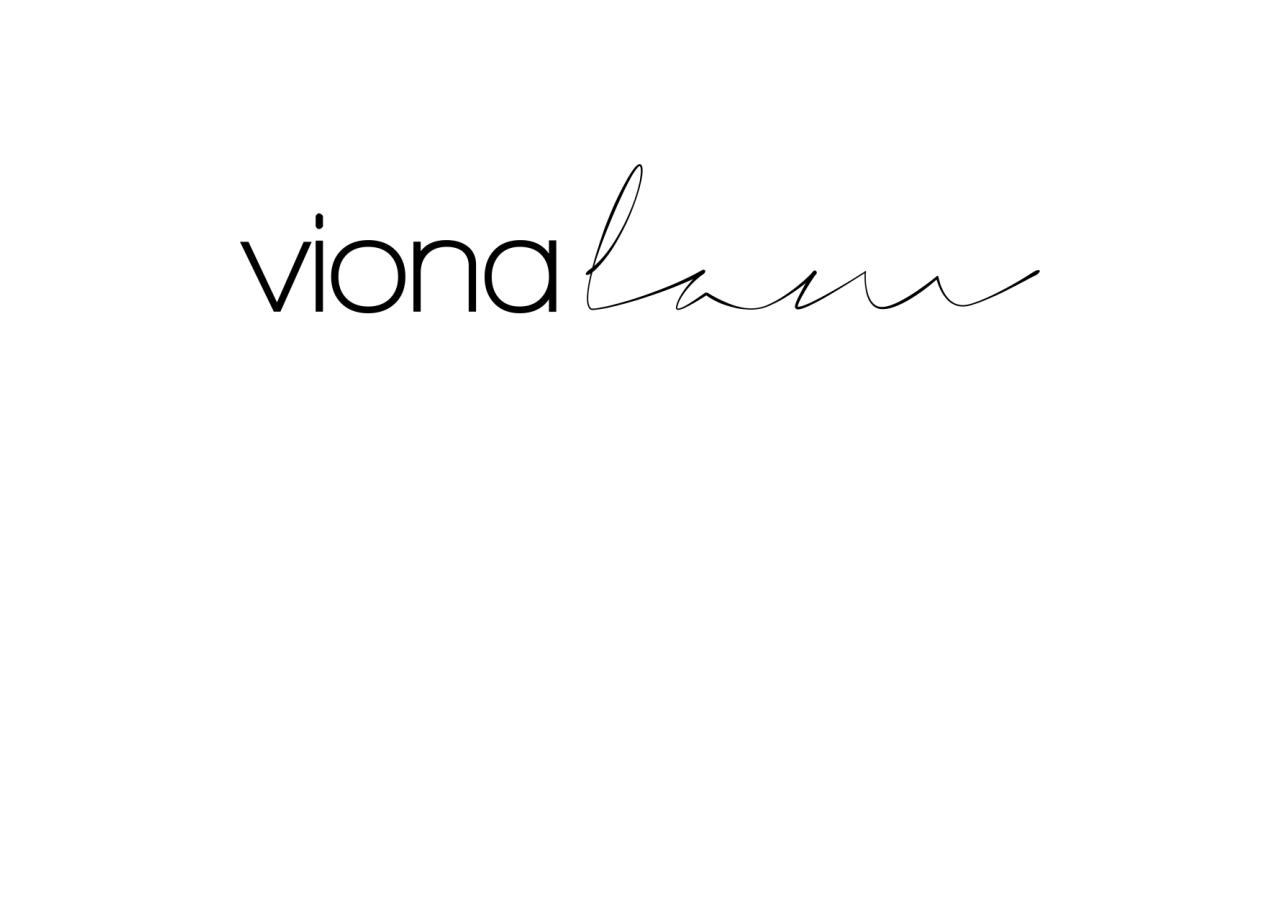
<file: index.html>
<!DOCTYPE html>
<html>
 <head>
    <meta charset="utf-8">
    <title>Viona Lam</title>
    <link rel="stylesheet" href="css/bootstrap.min.css">
    <link rel="stylesheet" href="css/main.css">
    <link rel="shortcut icon" href="favicon.png">
 </head>

 <body>
  <div class="container-fluid">
 		<div class="row-fluid">
      <div class="span12">
        <center>
        <div id="titlepagemouse">
          <ul>
            <li id="write"><a href="writing.html"></a></li>
            <li id="tech"><a href="tech.html"></a></li>
          </ul>
      </div>
      </center>
    </div>
  </div>
 </body>
</file>
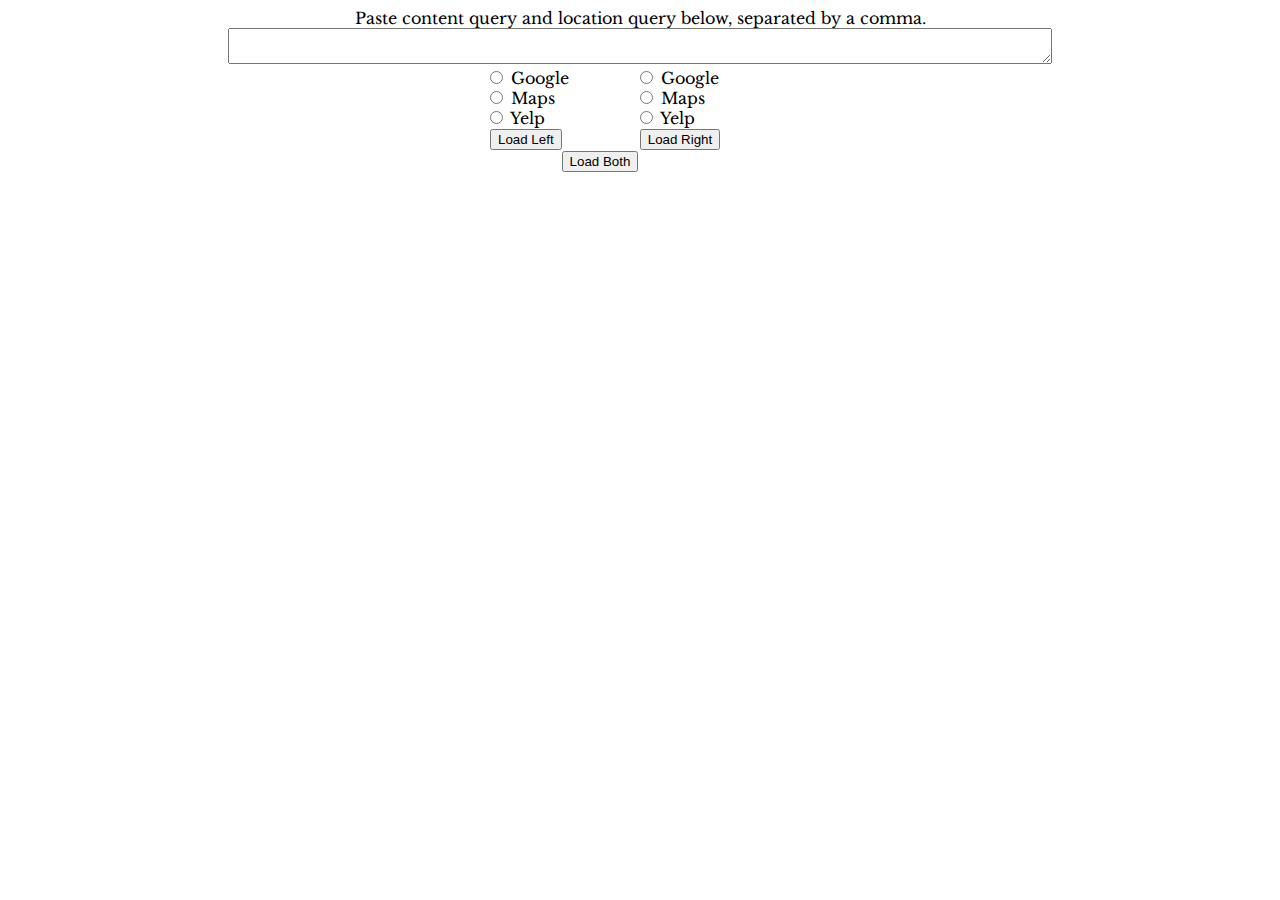
<file: clinic.html>
<!DOCTYPE html>
<html>
<title>Let Me Do That For You</title>
<script language="Javascript" type="text/javascript" src="js/jquery-1.11.0.min.js"></script>
<link rel="stylesheet" href="css/bootstrap-responsive.min.css">
    <link href='http://fonts.googleapis.com/css?family=Libre+Baskerville:400,400italic' rel='stylesheet' type='text/css'>
<style type="text/css">
  div {
      font-family:"Libre Baskerville";
  }
  .container{
    width: 100%;
  }
  .iframes {
    height:600px;
    width:100%;
  }
  .iframe {
    width: 49%;
    height: 100%;
    border: 0;
  }
  .selectors {
    width: 300px;
    text-align: left;
  }
  .selectors1 {
    width: 150px;
    float: left;
  }
  .selectors2 {
    margin-left: 150px;
  }

  .buttonHolder {
    width: 300px;
  }

  .leftButton{
    width: 50px;
    float: left;
  }

  .rightButton{
    margin-left: 80px;
  }

  .bothButton {
    margin-left: -80px;
  }
</style>
<script type="text/javascript">
  $(document).keyup(function(e) {
    if (e.keyCode==13) {
      both();  
      e.stopPropagation();
    }
  });

  function getInfo() {
   var searchText = document.getElementById("inputtext").value;
   var splitText = searchText.split(",");
   return splitText;
  }

  function getUrl(side) {
    var splitText = getInfo();
    var content = splitText[0];
    var location = splitText[1];
    var yelpFront = "http://www.yelp.com/search?find_desc="
    var yelpEnd = "&find_loc="
    var mapsString = "https://www.google.com/maps/embed/v1/place?key=AIzaSyBM8e2wAZ_UOVMJQ00N0zl7Mhbz7sgeABI&q="
    var googleString = "http://www.google.com/custom?q="
    if (document.getElementById(side+'_google').checked) {
      return googleString + content + location;
    } else if (document.getElementById(side+'_maps').checked) {
      return mapsString + content + location;
    } else if (document.getElementById(side+'_yelp').checked) {
      return yelpFront + content + yelpEnd + location;
    } else {
      return false;
    }
  }
  function left() {
    var url = getUrl('left');
    if (url) {
      reloadIframe("leftIframe", url);
    }
  }

  function right() {
   var url = getUrl('right');
   if (url) {
    reloadIframe("rightIframe", url);
   }
  }

  function both() {
   var leftUrl = getUrl('left');
   var rightUrl =  getUrl('right');
   if (leftUrl) {
    reloadIframe("leftIframe", leftUrl);
   }
   if (rightUrl) {
    reloadIframe("rightIframe", rightUrl)
   }   
  }

  function reloadIframe(id, url) {
   document.getElementById(id).src = url;
  }
</script>
<body>
  <div class="container">
    <center>
      <div>
        Paste content query and location query below, separated by a comma.
      </div>
      <div>
        <textarea rows="2" cols="100" id="inputtext"></textarea>
      </div>
      <div class="selectors">
        <div class="selectors1">
          <input type="radio" name="left" id="left_google"> Google <br>
          <input type="radio" name="left" id="left_maps"> Maps <br>
          <input type="radio" name="left" id="left_yelp"> Yelp <br>
        </div>
        <div class="selectors2">
          <input type="radio" name="right" id="right_google"> Google <br>
          <input type="radio" name="right" id="right_maps"> Maps <br>
          <input type="radio" name="right" id="right_yelp"> Yelp <br>
        </div>
      </div>
      <div class="buttonHolder">
        <div class="leftButton">
          <input type="submit" id="leftButton" value="Load Left" onclick="left()">
        </div>
        <div class="rightButton">
          <input type="submit" id="rightButton" value="Load Right" onclick="right()">
        </div>
        <input class="bothButton" type="submit" id="bothButton" value="Load Both" onclick="both()">
      </div>
      </div>
    </center>
    <div class="iframes">
      <iframe src=""id="leftIframe" frameborder="0" class="iframe"></iframe>
      <iframe src="" id="rightIframe" frameborder="0" class="iframe"></iframe>
    </div>
  </div>
</body>
</html>
</file>
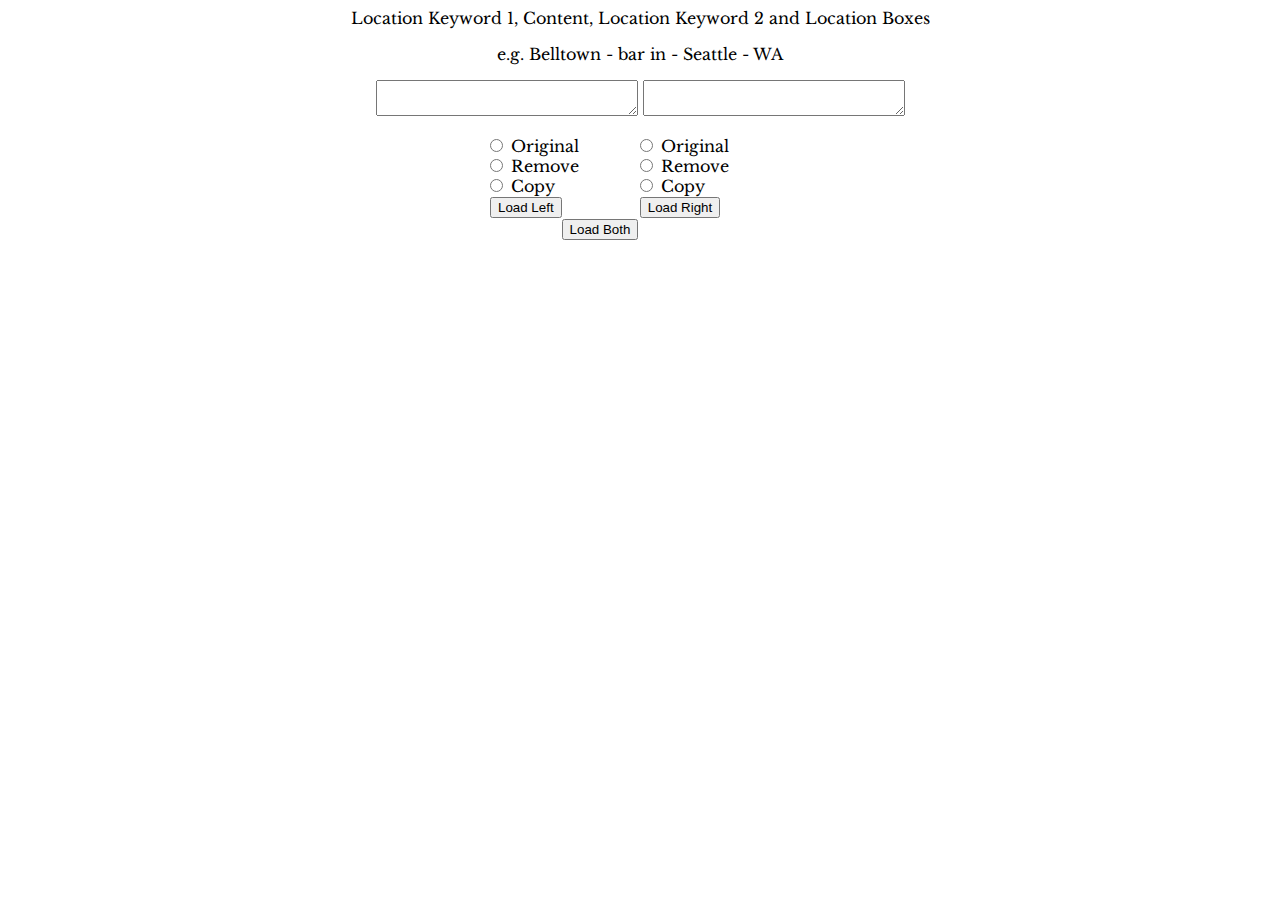
<file: diff.html>
<!DOCTYPE html>
<html>
<title>Diffing Tool</title>
<script language="Javascript" type="text/javascript" src="js/jquery-1.11.0.min.js"></script>
<link rel="stylesheet" href="css/bootstrap-responsive.min.css">
    <link href='http://fonts.googleapis.com/css?family=Libre+Baskerville:400,400italic' rel='stylesheet' type='text/css'>
<style type="text/css">
  div {
      font-family:"Libre Baskerville";
  }
  .container{
    width: 100%;
  }
  .iframes {
    height:600px;
    width:100%;
  }
  .iframe {
    width: 49%;
    height: 100%;
    border: 0;
  }
  .selectors {
    width: 300px;
    text-align: left;
  }
  .selectors1 {
    width: 150px;
    float: left;
  }
  .selectors2 {
    margin-left: 150px;
  }

  .buttonHolder {
    width: 300px;
  }

  .leftButton{
    width: 50px;
    float: left;
  }

  .rightButton{
    margin-left: 80px;
  }

  .bothButton {
    margin-left: -80px;
  }

</style>
<script type="text/javascript">
  $(document).keyup(function(e) {
    if (e.keyCode==13) {
      both();  
      e.stopPropagation();
    }
  });

  function sendRequest(content, location) {
    var url = ""
    var httpRequest = new XMLHttpRequest();
    httpRequest.open('POST',url);
    httpRequest.setRequestHeader('Content-Type', 'application/json');
    var requestString = {
      content: content,
      location: location
    }
    httpRequest.send(requestString);
  }

  function removeLocation(content, location) {
    var keywords = [document.getElementById("keyword1").value, document.getElementById("keyword2").value]
    var newContent = content;
    var newLocation = location;
    for (var i = 0; i < keywords.length; i++) {
      var word = keywords[i];
      newContent = newContent.replace(word, "");
    };
    for (var i = 0; i < keywords.length; i++) {
      newLocation += " " + keywords[i];
    };
    console.log(newContent, newLocation);
    return [newContent, newLocation];
  }

  function copyLocation(content, location) {
    var keywords = [document.getElementById("keyword1").value, document.getElementById("keyword2").value]
    var newContent = content;
    var newLocation = location;
    for (var i = 0; i < keywords.length; i++) {
      newContent += " " + keywords[i];
      newLocation += " " + keywords[i];
    };
    console.log(newContent, newLocation);
    return [newContent, newLocation];
  }

  function getUrl(side) {
    var content = document.getElementById("content").value;
    var location = document.getElementById("location").value;
    var yelpFront = "http://www.yelp.com/search?find_desc="
    var yelpEnd = "&find_loc="
    var foundLocations = sendRequest(content,location);
    if (document.getElementById(side+'_orig').checked) {
      return yelpFront + frontKeyword + " " + content + " " + backKeyword + yelpEnd + location;
    } else if (document.getElementById(side+'_remove').checked) {
      var returnValues = removeLocation(content,location);
      var newContent = returnValues[0];
      var newLocation = returnValues[1];
      return yelpFront + newContent + yelpEnd + newLocation;
    } else if (document.getElementById(side+'_copy').checked) {
      var returnValues = copyLocation(content,location);
      var newContent = returnValues[0];
      var newLocation = returnValues[1];
      return yelpFront + newContent + yelpEnd + newLocation;
    } else {
      return false;
    }
  }

  function left() {
    var url = getUrl('left');
    if (url) {
      reloadIframe("leftIframe", url);
    }
  }

  function right() {
   var url = getUrl('right');
   if (url) {
    reloadIframe("rightIframe", url);
   }
  }

  function both() {
   var leftUrl = getUrl('left');
   var rightUrl =  getUrl('right');
   if (leftUrl) {
    reloadIframe("leftIframe", leftUrl);
   }
   if (rightUrl) {
    reloadIframe("rightIframe", rightUrl)
   }   
  }

  function reloadIframe(id, url) {
   document.getElementById(id).src = url;
  }
</script>
<body>
  <div class="container">
    <center>
      <div>
        Location Keyword 1, Content, Location Keyword 2 and Location Boxes
        <p>
          e.g. Belltown - bar in - Seattle - WA
        </p>
      </div>
      <div class="textfields">
        <textarea rows="2" cols="30" id="content"></textarea>
        <textarea rows="2" cols="30" id="location"></textarea>
      </div>
      <p>
      <div class="selectors">
        <div class="selectors1">
          <input type="radio" name="left" id="left_orig"> Original <br>
          <input type="radio" name="left" id="left_remove"> Remove <br>
          <input type="radio" name="left" id="left_copy"> Copy <br>
        </div>
        <div class="selectors2">
          <input type="radio" name="right" id="right_orig"> Original <br>
          <input type="radio" name="right" id="right_remove"> Remove <br>
          <input type="radio" name="right" id="right_copy"> Copy <br>
        </div>
      </div>
      <div class="buttonHolder">
        <div class="leftButton">
          <input type="submit" id="leftButton" value="Load Left" onclick="left()">
        </div>
        <div class="rightButton">
          <input type="submit" id="rightButton" value="Load Right" onclick="right()">
        </div>
        <input class="bothButton" type="submit" id="bothButton" value="Load Both" onclick="both()">
      </div>
      </div>
    </center>
    <div class="iframes">
      <iframe src=""id="leftIframe" frameborder="0" class="iframe"></iframe>
      <iframe src="" id="rightIframe" frameborder="0" class="iframe"></iframe>
    </div>
  </div>
</body>
</html>
</file>
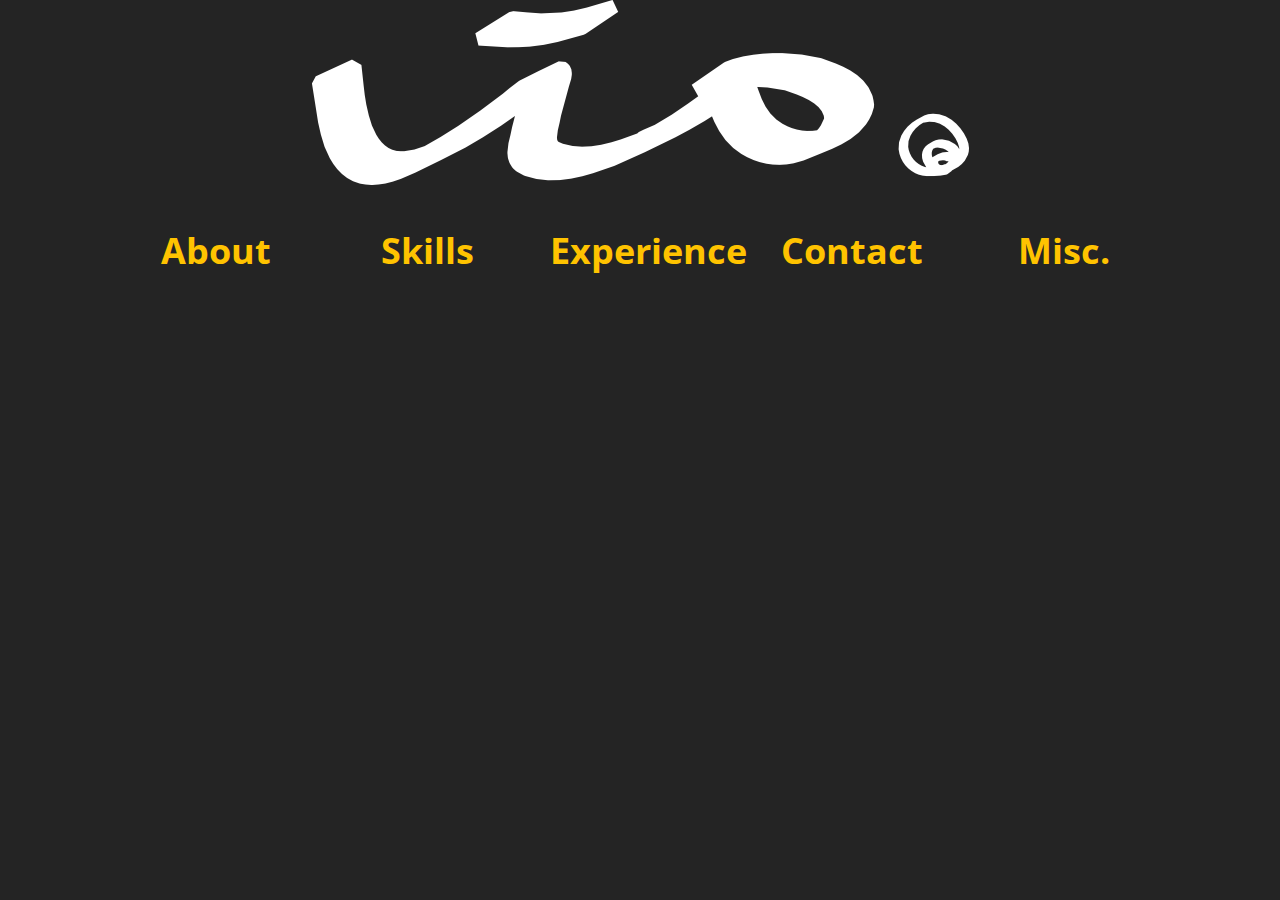
<file: tech.html>
<!DOCTYPE html>
<html>
 <head>
    <meta charset="utf-8">
    <title>Viona</title>
    <link rel="stylesheet" href="css/bootstrap.min.css">
    <link rel="stylesheet" type="text/css" href="css/tech.css">
    <link href='http://fonts.googleapis.com/css?family=Open+Sans+Condensed:300,300italic,700|Raleway:400,700,900,200' rel='stylesheet' type='text/css'>
    <link rel="shortcut icon" href="favicon.png">

  <script language="Javascript" type="text/javascript" src="js/jquery-1.11.0.min.js">
  </script>
  <script type="text/javascript">
  $(document).ready(function() {
    for (var i = 0; i < 5; i++) {
      $("div.c"+i).hide();
    };

    $("div.m0").click(function() {
      for (var i = 0; i < 5; ++i) {
        var component = "div.c" + i;
        if (i != 0) {
          $(component).hide();
        } else {
          $(component).toggle();
        }
      }
    });
    $("div.m1").click(function() {
      for (var i = 0; i < 5; ++i) {
        var component = "div.c" + i;
        if (i != 1) {
          $(component).hide();
        } else {
          $(component).toggle();  
        }
      }
    });
    $("div.m2").click(function() {
      for (var i = 0; i < 5; ++i) {
        var component = "div.c" + i;
        if (i != 2) {
          $(component).hide();
        } else {
          $(component).toggle();  
        }
      }
    });
    $("div.m3").click(function() {
      for (var i = 0; i < 5; ++i) {
        var component = "div.c" + i;
        if (i != 3) {
          $(component).hide();
        } else {
          $(component).toggle();  
        }
      }
    });

    $("div.m4").click(function() {
      for (var i = 0; i < 5; ++i) {
        var component = "div.c" + i;
        if (i != 4) {
          $(component).hide();
        } else {
          $(component).toggle();  
        }
      }
    });

  });
  </script>
 </head>

 <body>
  <div class="container-fluid">
    <div class="row-fluid">
      <div class="span12">
        <center>
        <a href="index.html"><img src="css/vio2.png"></a>
        </center>
      </div>
      <div class="span12">
      </div>
    </div>
    <div class="row-fluid">
      <center>
      <div class="span1">
      </div>
      <div class="span2 menu m0">
        <p>About</p>
      </div>
      <div class="span2 menu m1">
        <p>Skills</p>
      </div>
      <div class="span2 menu m2">
        <p>Experience</p>
      </div>
      <div class="span2 menu m3">
        <p>Contact</p>
      </div>
      <div class="span2 menu m4">
        <p>Misc.</p>
      </div>
      <div class="span1"></div>
    </center>
    </div>
    <div class="row-fluid">
      <div class="span12">
        <center>
        <div class="content c0">
        <p>Harvey Mudd College</p>
        <p>Computer Science</p> 
        <p>Class of 2015</p>
        <p>---</p>      
        <a href="https://raw.githubusercontent.com/violxy/viona/gh-pages/Viona%20Lam.pdf">Résumé</a>
      </div>
      <div class="content c1">
        <p>Python</p>
        <p>Java</p>
        <p>C++</p>
        <p>HTML</p>
        <p>CSS</p>
        <p>Javascript</p>
        <p>LaTeX</p>
      </div>
      <div class="content c2">
        <p>Final Year Project Team Lead/Project Manager</p>
        <p>Fall '14</p>
        <p>Harvey Mudd College and Yelp</p>
        <p>---</p>
      </br>
        <p>Software Engineering Intern</p>
        <p>Summer '14</p>
        <p>Google</p>
        <p>---</p>
      </br>
        <p>Engineering Practicum Intern</p>
        <p>Summer '13</p>
        <p>Google Cambridge</p>
      </br>
       <p>---</p>
      </br>
        <p>CS Student Researcher</p>
        <p>Summer '12</p>
        <p>Harvey Mudd College</p>
      </div>   
      <div class="content c3">
        <p><a href="mailto:vionaxinyi@gmail.com">email</a>
        <p><a href="http://github.com/violxy">github</a>
        <p><a href="http://linkedin.com/in/vionalam">linkedin</a>
      </div>
      <div class="content c4">
        <a href="/clinic.html">Side-by-side Google and Yelp Search</a>
        <p>For use in Final Year Project</p>
        <a href="/wordchecker.html">Unique Word Finder</a>
        <p>For use in Fiction Writing Class</p>
      </div>
      </div>
    </center>
    </div>
  </div>
    

 </body>
</file>
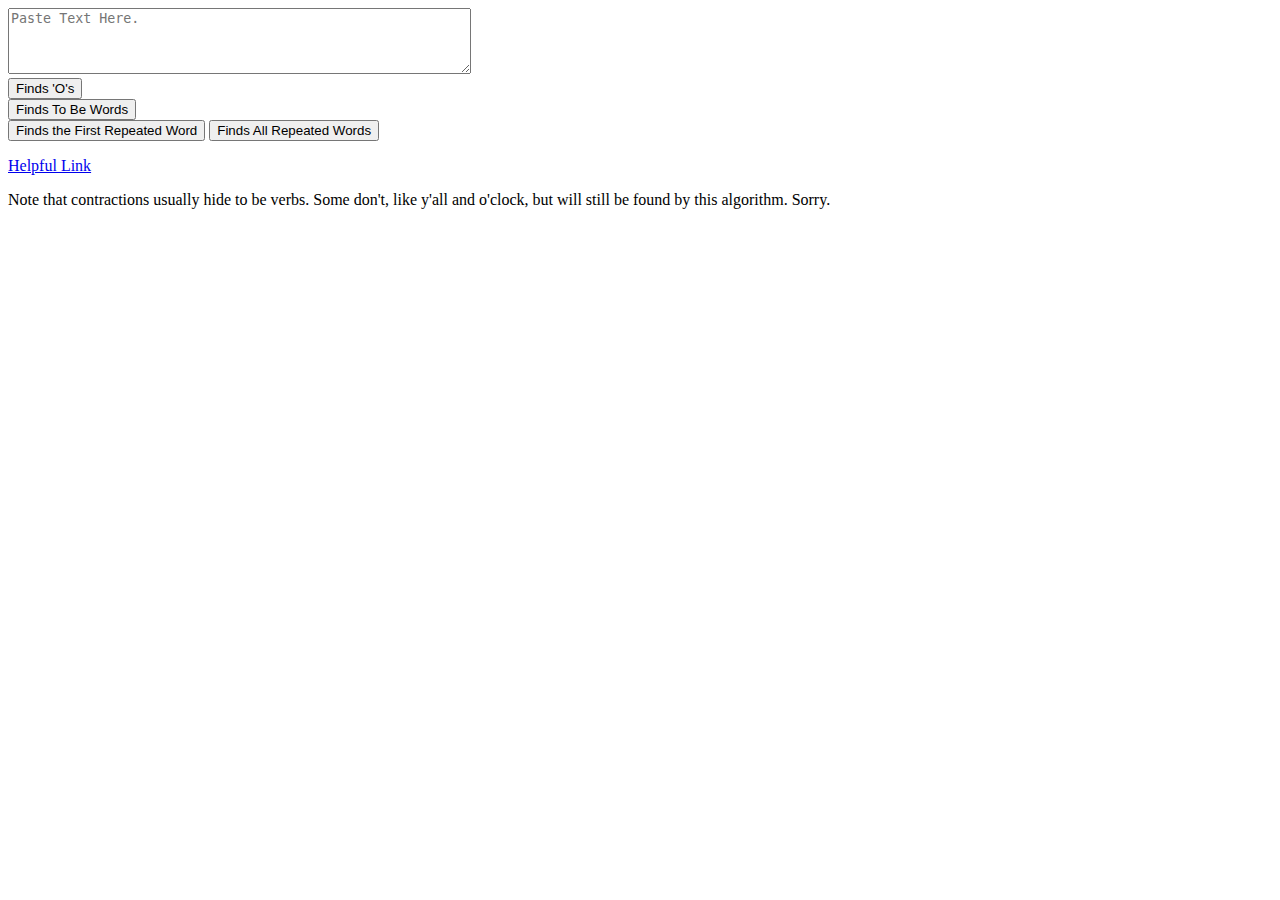
<file: wordchecker.html>
<!DOCTYPE html>
<html>
<title>Repeated Word Checker</title>
<script type="text/javascript">
    function checkWords() {
        var testText = document.getElementById("textToTest").value;
        var result = testText.split(" ");
        var dictionary = {};
        var printOkay = true;
        for (var i = 0; i < result.length; i++) {
            var processedWord = result[i].toLowerCase();
            processedWord = processedWord.replace(/[^a-z]/g, '')
            if (processedWord == "") {
                continue;
            }
            if (processedWord in dictionary) {
                var newIndex = i+1
                var alertString = "The first repeat found was at word number "+ newIndex + ", "+ result[i] + ".";
                alert(alertString);
                printOkay = false;
                break;
            } else {
               dictionary[processedWord] = true
            }
        };
        if (printOkay) {
            alert("No repeats found!")
        
}    }
    function checkAllWords() {
        var testText = document.getElementById("textToTest").value;
        var result = testText.split(" ");
        var checkingDictionary = {};
        var storingDictionary = {};
        for (var i = 0; i < result.length; i++) {
            var processedWord = result[i].toLowerCase();
            processedWord = processedWord.replace(/[^a-z]/g, '');
            if (processedWord == "") {
                continue;
            }
            if (processedWord in checkingDictionary) {
                var newIndex = i+1;
                storingDictionary[i] = [newIndex, result[i]];
            } else {
               checkingDictionary[processedWord] = true
            }
        };
        var count = 0
        var printString = "Found repeats at:\n"
        for (var key in storingDictionary) {
            count++;
           printString = printString + "word number "+ storingDictionary[key][0] + ", " + storingDictionary[key][1] + "\n";
        };
        if (count == 0) {
            printString = "No repeats found!";
        }
        alert(printString);
    }

    function findO() {
        var testText = document.getElementById("textToTest").value;
        var result = testText.split(" ");
        var printString = "Found 'o' at: \n";
        var found = false;
        for (var i = 0; i < result.length; i++) {
            var word = result[i]
            var wordAdded = false;
            for (var j = 0; j < word.length; j++) {
                if ((word[j] == 'o' | word[j] == 'O') && !wordAdded)  {
                    printString += word + "\n";
                    wordAdded = true;
                    found = true;
                }
            };
        };
        if (found) {
            alert(printString);
        } else {
            alert("No 'O's found!");
        };
    }

    function findToBeWords() {
        dictionary = {
           "be":true,
           "am":true,
           "is":true,
           "are":true,
           "was":true,
           "were":true,
           "been":true,
           "has":true,
           "have":true,
           "had":true,
           "do":true,
           "did":true,
           "does":true,
           "can":true,
           "could":true,
           "shall":true,
           "should":true,
           "will":true,
           "would":true,
           "may":true,
           "might":true,
           "must":true,
        }
        var testText = document.getElementById("textToTest").value;
        var result = testText.split(" ");
        var printString = "at: \n";
        var found = false;
        var foundContraction = false;
        for (var i = 0; i < result.length; i++) {
            var word = result[i]
            if (word in dictionary) {
                printString += word + "\n";
                found = true;    
            }
            else {
                var test = word.match(/.*\'.*/);
                if (test) {
                    printString += word + "\n"
                    foundContraction = true;
                }
            }
        };
        if (found) {
            alert("Found to be " +printString);
        } else if (foundContraction) {
            alert("found Contraction " +printString);
        } else {
            alert("To Be Verbs not found!");
        };
    }
</script>
<body>
    <textarea rows="4" cols="55" id = "textToTest" placeholder="Paste Text Here."></textarea>
    <br>
    <input type = "submit" id = "findOButton" value = "Finds 'O's" onclick = "findO()">
    <br>
    <input type = "submit" id = "findToBeButton" value = "Finds To Be Words" onclick = "findToBeWords()">
    <br>
    <input type = "submit" id = "submitButton" value = "Finds the First Repeated Word" onclick = "checkWords()">
    <input type = "submit" id = "findAllButton" value = "Finds All Repeated Words" onclick = "checkAllWords()">    
    <p>
    <a href="http://www.thesaurus.com" target="_blank">Helpful Link</a>
    <p> Note that contractions usually hide to be verbs. Some don't, like y'all and o'clock, but will still be found by this algorithm. Sorry. </p>
</body>
</html>
</file>
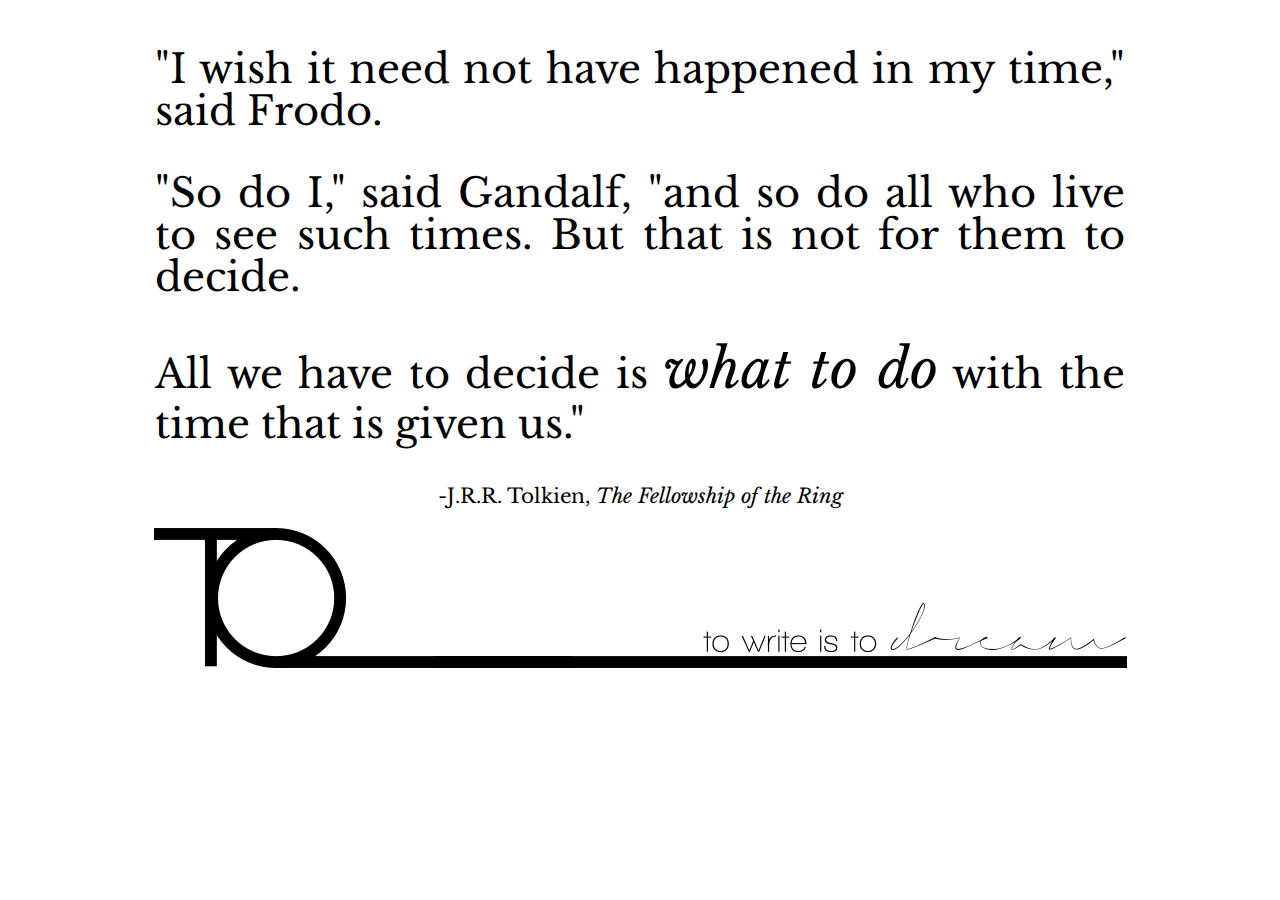
<file: writing.html>
<!DOCTYPE html>
<html>
 <head>
    <meta charset="utf-8">
    <title>Viona</title>
    <link rel="shortcut icon" href="favicon.png">
    <link rel="stylesheet" type="text/css" href="css/write.css">
    <link rel="stylesheet" href="css/bootstrap-responsive.min.css">
    <link href='http://fonts.googleapis.com/css?family=Libre+Baskerville:400,400italic' rel='stylesheet' type='text/css'>
    <div id="preload">
    	<img src="towriteistodream.png">
    </div>
    <script>
  (function(i,s,o,g,r,a,m){i['GoogleAnalyticsObject']=r;i[r]=i[r]||function(){
  (i[r].q=i[r].q||[]).push(arguments)},i[r].l=1*new Date();a=s.createElement(o),
  m=s.getElementsByTagName(o)[0];a.async=1;a.src=g;m.parentNode.insertBefore(a,m)
  })(window,document,'script','//www.google-analytics.com/analytics.js','ga');

  ga('create', 'UA-48286565-1', 'violxy.com');
  ga('send', 'pageview');

</script>
  </head>

  <body>
    <center>
    <div class="container">
      <div class="row">
          <div class="span10 offset1">
            <hspecial><p>"I<a href="http://twitter.com/seedpodpub/status/26953508729" target="_blank"> wish</a> it need not have <a href="http://twitter.com/seedpodpub/status/15499359216" target="_blank">happened </a>in my time," said <a href="http://www.onefortyfiction.com/archives/things-that-go-never-come-back" target="_blank">Frodo</a>.</p>
            <p>"So do <a href="http://nanoism.net/stories/163/" target="_blank">I</a>," said Gandalf, "<a href="http://nanoism.net/stories/361/" target="_blank">and </a>so do all <a href="http://tanyagrove.wordpress.com/2011/09/01/nanoism-361/" target="_blank">who</a> live to see such <a href="http://journalwatermark.wordpress.com/this-is-you/" target="_blank">times</a>. But that is <a href="http://50-to-1.blogspot.com/2010/11/never-come-back-by-viona-lam.html" target="_blank"> not</a> for them to decide.</p>
            
          <p>All we have to decide is <hspecial2><em>what to do</em></hspecial2> with the <a href="http://www.fanfiction.net/u/1122959/" target="_blank"> time</a> that is given us."</p>
        </hspecial> 
        <p><center>-J.R.R. Tolkien, <em>The Fellowship of the Ring</em></center></p>
          
          </div>
          
        </div>
      </div>
    </center>
     <div class="container-fluid">
      <div class="row-fluid">
        <center>
        <a href="index.html"><img src="towriteistodream.png"></a>
        </center>
      </div>
    </div>
  </body>
</file>
<file: css/main.css>
body {
   margin-top:12%;
}

div#preload {
display: none;
}

/* Link styling */

#titlepagemouse {
position: relative;
width: 800px;
height: 160px;
background: #ffffff url(vionab.png) no-repeat;
padding: 0;
}

#titlepagemouse li {
display: block;
position: absolute;
list-style: none;
margin: 0;
padding: 0;
}

#titlepagemouse a {
display: block;
text-indent: -9999px;
text-decoration: none;
outline: none;
cursor: default;
}

/* position on the image (z-index goes here) */
#tech {left: 0px; top: 0px;}
#write {left: 0px; top: 0px;}

/* width & height */
#write a {width: 800px; height: 160px;}
#tech a {width: 400px; height: 160px;}


/* hover image position */
#write a:hover {background: url(viona.png) 0px 0px no-repeat;}
#tech a:hover {background: url(vionaline.png) 0px 0px no-repeat; }
</file>
<file: css/tech.css>
body
{
  background-color: #242424;
  color: #cbcbcb;
  font-family: "Open Sans Condensed", Helvetica, "Helvetica Neue", Arial, sans-serif;
}
div.content
{
  font-size: 24px;
  line-height: 1.2em;
}

a
{
  font-size: 32px;
  line-height: 1.5em;
}

div.menu
{
  cursor: pointer;
  cursor: hand;
  font-size: 36px;
  font-weight: bold;
  color: #ffc300;
  line-height: 2em;
}

a:link{color: #cbcbcb; text-decoration: none;}
a:visited{color: #777; text-decoration: none;}
a:hover{color:#fff; text-decoration: none;}
a:active{color:#ff0000; text-decoration: none;}
</file>
<file: css/write.css>
div
{
	text-align: justify;
	font-family:"Libre Baskerville";
	font-size: 20px;
	line-height: 115%;
	margin-bottom: 0px
}

div#preload {
display: none;
}

hspecial
{
	color: #000000;
	font-size: 40px;
	line-height: 105%;
}

ul
{
	margin-left: 10px;
	padding-left: 0%;
}

li
{
	list-style: none;
	font-size: 20px;
	font-style: italic;
	text-align: left;
}

li:before
{
	content: "- ";
	font-size: 24px;
	vertical-align: top;
	line-height: 20px;
}

hspecial2
{
	line-height: 1.2em;
	font-style: normal;
	font-size: 54px;
}

blockquote
{
	font-size: 32px;
	line-height: 1.2em;
}

a:link{color: #000000; text-decoration: none;}
a:visited{color: #aaaaaa; text-decoration: none;}
a:hover{color:#000099; text-decoration: none;}
a:active{color:#ff0000; text-decoration: none;}
</file>
